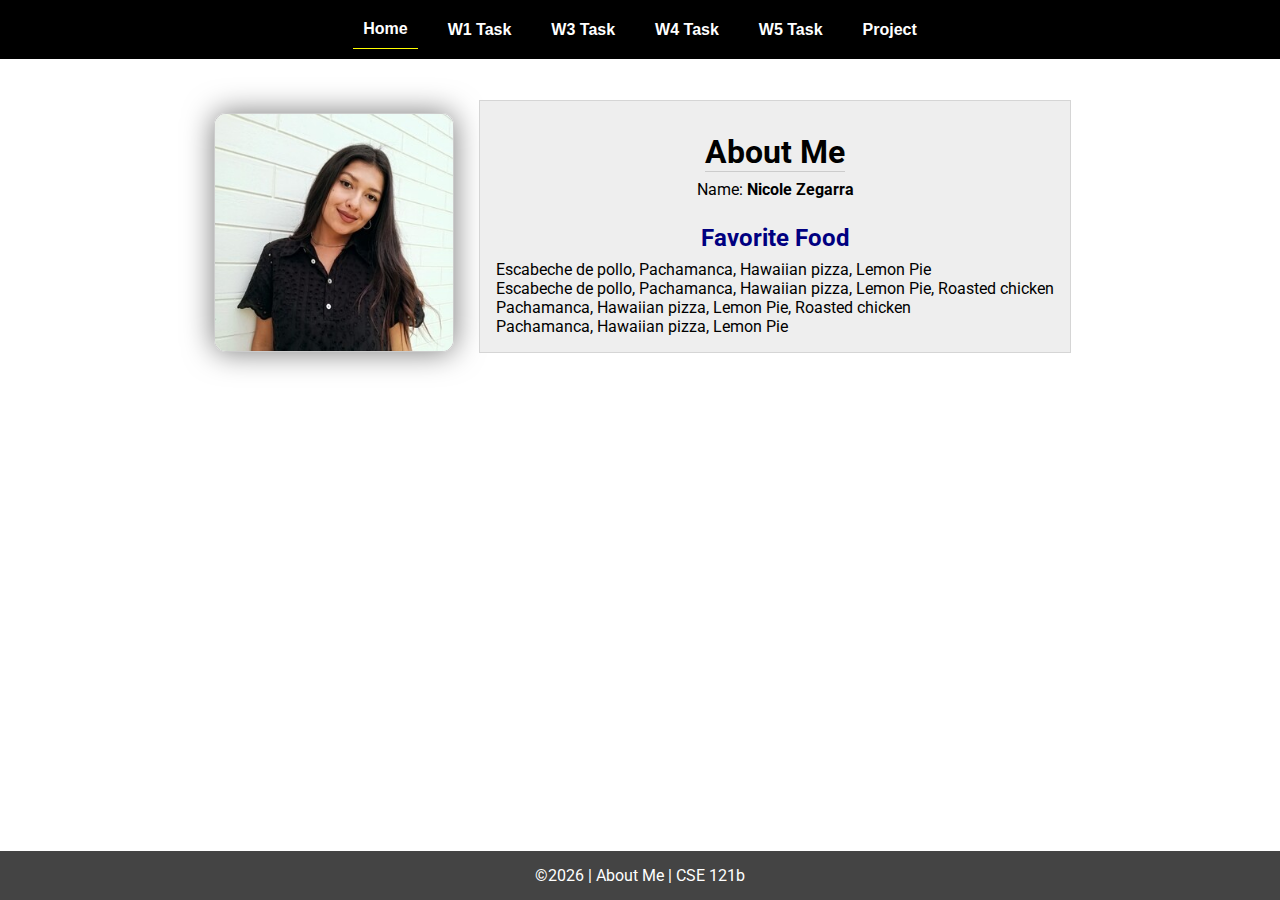
<file: index.html>
<!DOCTYPE html>
<html lang="en">

<head>
  <meta charset="UTF-8">
  <meta name="viewport" content="width=device-width, initial-scale=1.0">
  <title>About Me | CSE 121b | W02: Programming Tasks</title>
  <link rel="preconnect" href="https://fonts.googleapis.com">
  <link rel="preconnect" href="https://fonts.gstatic.com" crossorigin>
  <link href="https://fonts.googleapis.com/css2?family=Roboto:wght@400;600&display=swap"
    rel="stylesheet">
  <link rel="stylesheet" href="styles/main.css">
</head>

<body>
  <nav>
    <ul id="menu">
      <li><a id="toggleMenu">&equiv;</a></li>
      <li><a href="index.html" class="active">Home</a></li>
      <li><a href="w01-task.html">W1 Task</a></li>
      <li><a href="w03-task.html">W3 Task</a></li>
      <li><a href="w04-task.html">W4 Task</a></li>
      <li><a href="w05-task.html">W5 Task</a></li>
      <li><a href="project.html">Project</a></li>
    </ul>
  </nav>
  <main id="home">
    <picture>
      <img src="images/profileimage.jpg" alt="Placeholder Image">
    </picture>
    <section>
      <h1>About Me</h1>
      <div class="info">Name: <span id="name"></span></div>
      <h2>Favorite Food</h2>
      <div class="block" id="food"></div>
    </section>
  </main>
  <footer>
    &copy;<span id="year"></span> | About Me | CSE 121b
  </footer>
  <script src="scripts/main.js"></script>
  <script src="scripts/w02-task.js"></script>
</body>

</html>
</file>
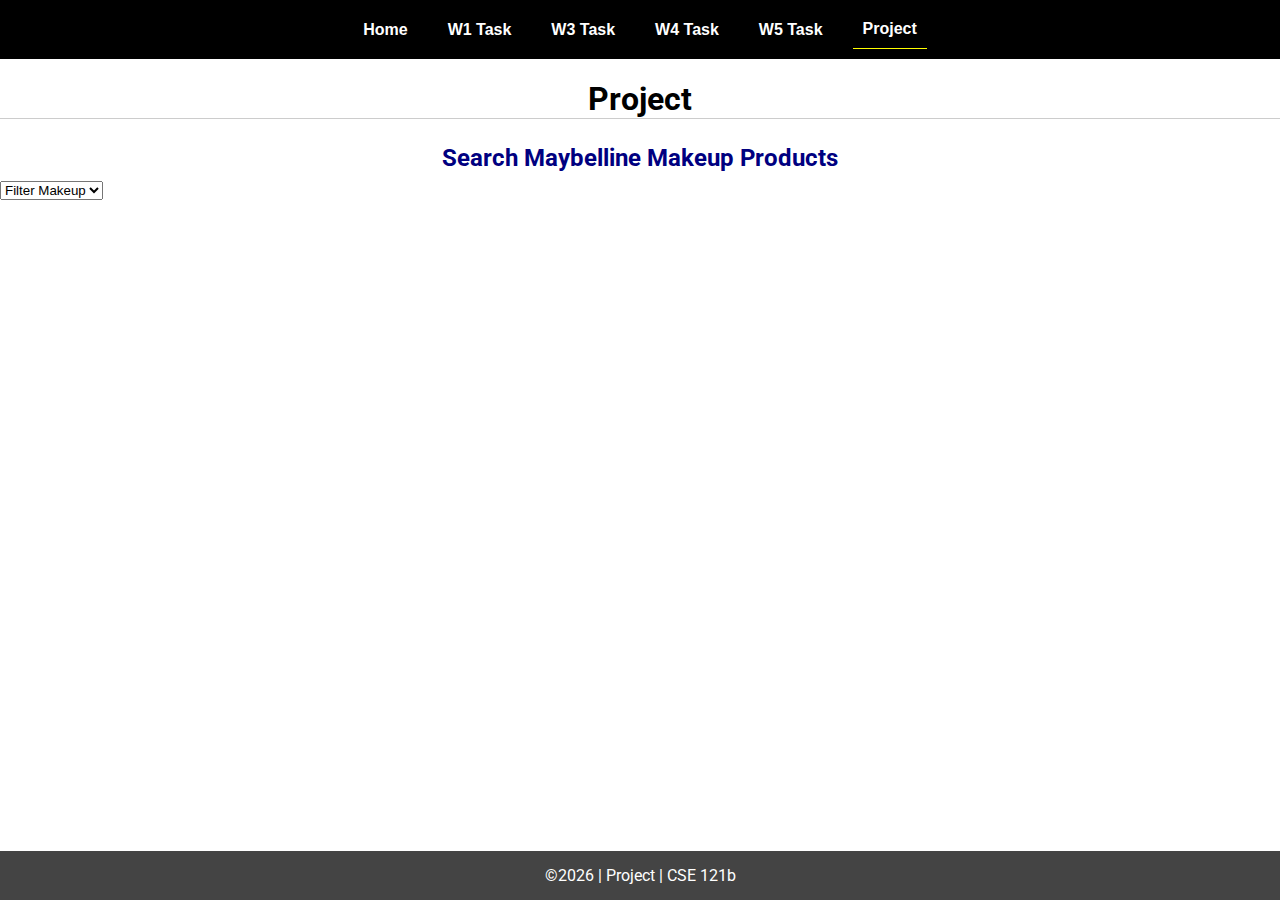
<file: project.html>
<!DOCTYPE html>
<html lang="en">

<head>
  <meta charset="UTF-8">
  <meta name="viewport" content="width=device-width, initial-scale=1.0">
  <meta http-equiv="Content-Security-Policy" content="upgrade-insecure-requests">
  <title>CSE 121b | Project</title>
  <link rel="preconnect" href="https://fonts.googleapis.com">
  <link rel="preconnect" href="https://fonts.gstatic.com" crossorigin>
  <link href="https://fonts.googleapis.com/css2?family=Roboto:wght@400;600&display=swap"
    rel="stylesheet">
  <link rel="stylesheet" href="styles/main.css">
</head>

<body>
  <nav>
    <ul id="menu">
      <li><a id="toggleMenu">&equiv;</a></li>
      <li><a href="index.html">Home</a></li>
      <li><a href="w01-task.html">W1 Task</a></li>
      <li><a href="w03-task.html">W3 Task</a></li>
      <li><a href="w04-task.html">W4 Task</a></li>
      <li><a href="w05-task.html">W5 Task</a></li>
      <li><a href="project.html" class="active">Project</a></li>
    </ul>
  </nav>
  <main id="gridly">
    <h1>Project</h1>
    <h2>Search Maybelline Makeup Products</h2>

    <select id="filtered" title="Choose a data filter.">
      <option value="" disabled selected>Filter Makeup</option>
      <option value="blush">Blush</option>
      <option value="mascara">Mascara</option>
      <option value="foundation">Foundation</option>
      <option value="eyeshadow">Eyeshadow</option>
      <option value="eyeliner">Eyeliner</option>
      <option value="lipstick">Lipstick</option>
      <option value="lip_liner">Lip liner</option>
      <option value="nail_polish">Nail polish</option>
      <option value="low_price">Low price</option>
      <option value="high_price">High price</option>
      <option value="all">No Filter</option>
    </select>

    <div id="Makeup">
    </div>
  </main>


  <footer>
    &copy;<span id="year"></span> | Project | CSE 121b
  </footer>
  <script src="scripts/main.js"></script>
  <script>
    document.getElementById("year").innerHTML = new Date().getFullYear();
  </script>
  <script src="scripts/project.js"></script>
</body>

</html>
</file>
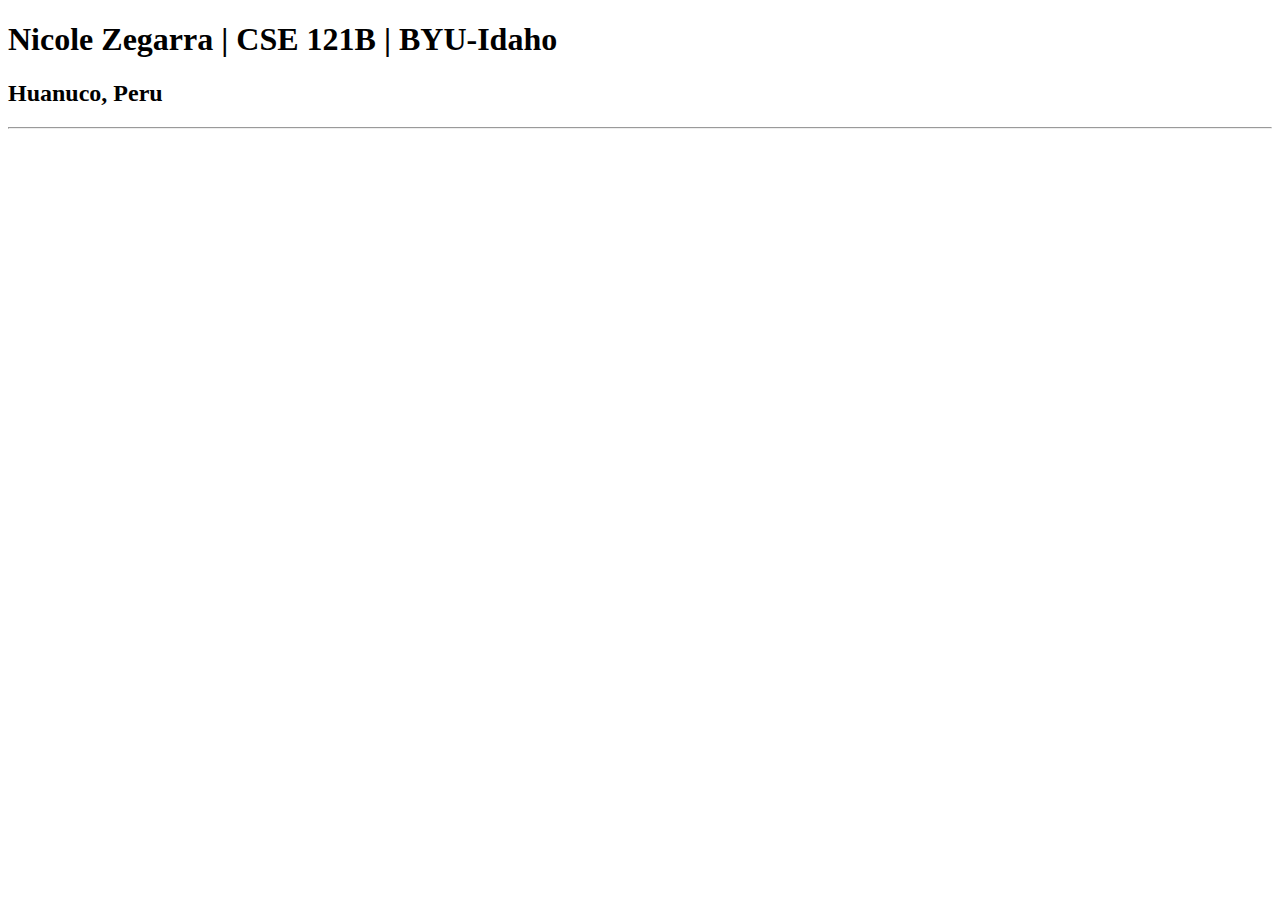
<file: test.html>
<!DOCTYPE html>
<html lang="en">
<head>
    <meta charset="UTF-8">
    <meta name="viewport" content="width=device-width, initial-scale=1.0">
    <title>Nicole Zegarra | CSE 121B | BYU-Idaho</title>
</head>
<body>
    <h1>Nicole Zegarra | CSE 121B | BYU-Idaho</h1>
    <h2>Huanuco, Peru</h2>
    <hr>
</body>
</html>
</file>
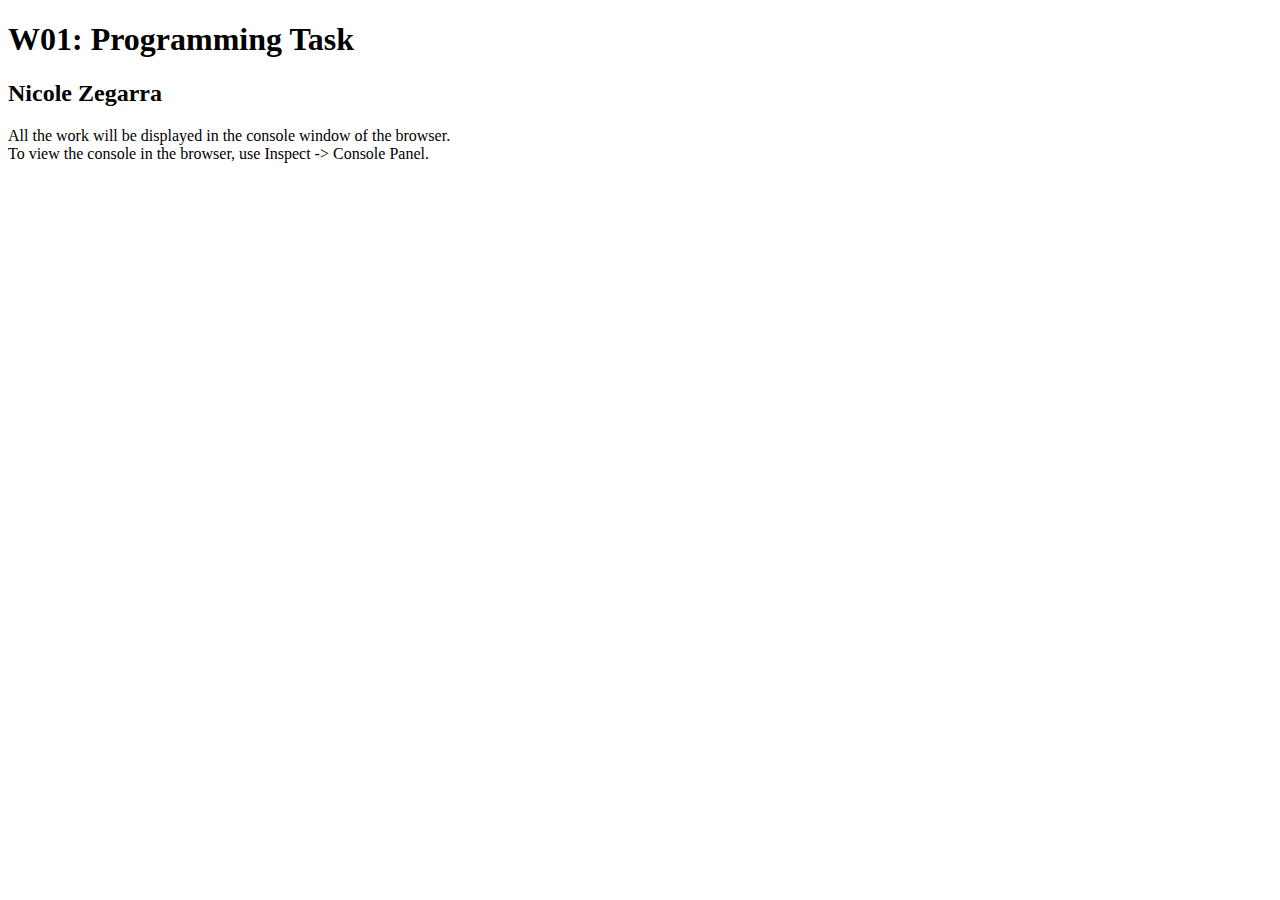
<file: w01-task.html>
<!DOCTYPE html>
<html lang="en">

<head>
  <meta charset="UTF-8">
  <meta name="viewport" content="width=device-width, initial-scale=1.0">
  <title>W01: Programming Task</title>
</head>

<body>
  <h1>W01: Programming Task</h1>
  <h2>Nicole Zegarra</h2>
  <p>All the work will be displayed in the console window of the browser.
    <br>To view the console in the browser, use Inspect -> Console Panel.
  </p>

  <script src="w01-task.js"></script>

</body>
</html>
</file>
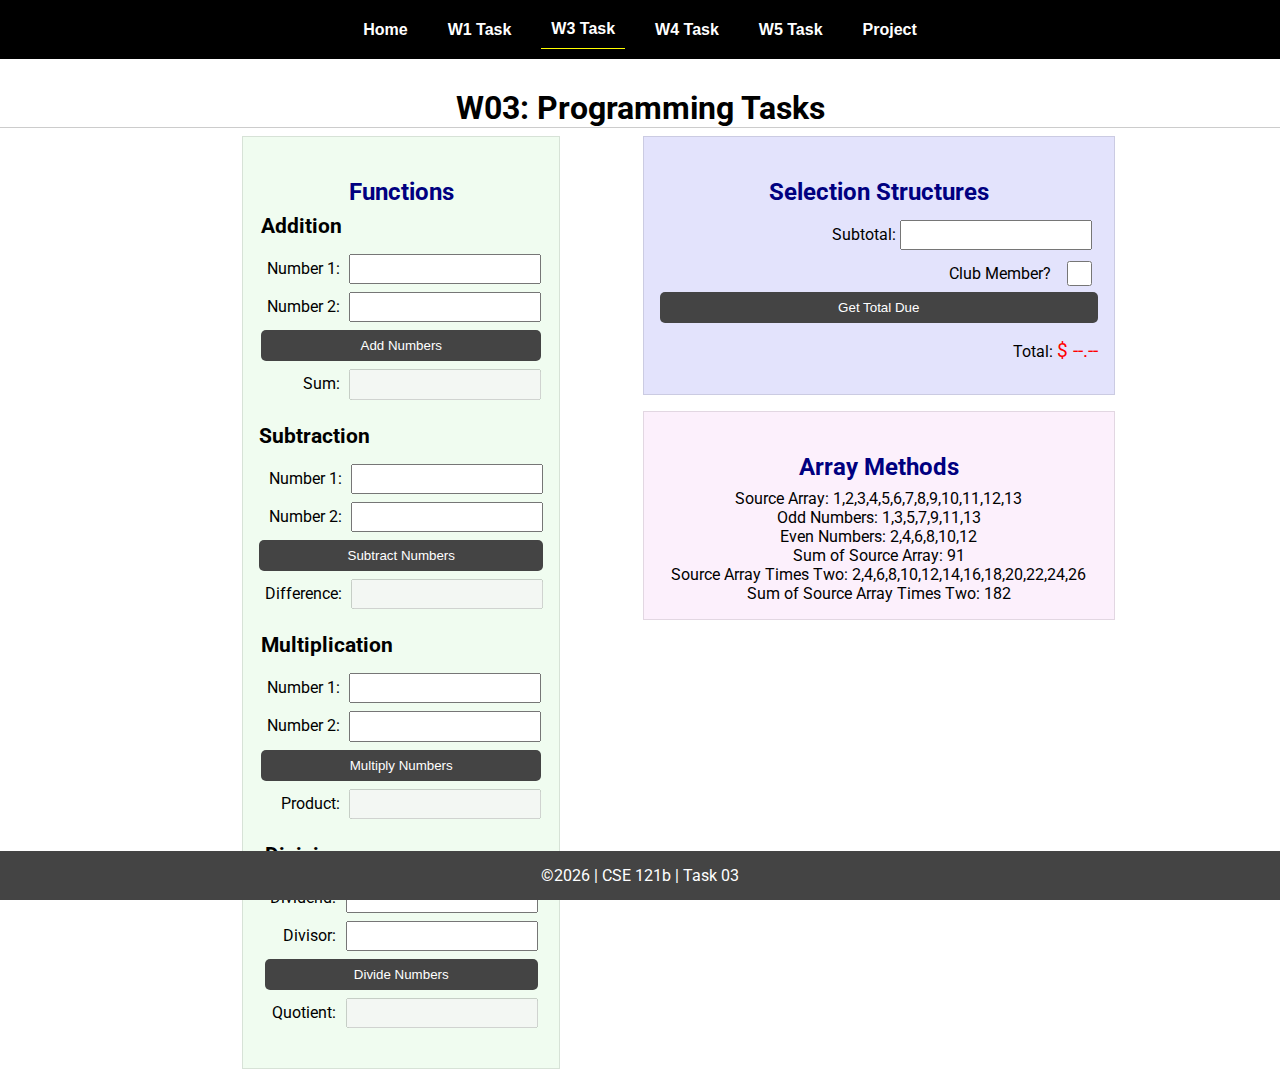
<file: w03-task.html>
<!DOCTYPE html>
<html lang="en">

<head>
    <meta charset="UTF-8">
    <meta name="viewport" content="width=device-width, initial-scale=1.0">
    <title>CSE 121b | W03: Programming Tasks</title>
    <link rel="preconnect" href="https://fonts.googleapis.com">
    <link rel="preconnect" href="https://fonts.gstatic.com" crossorigin>
    <link href="https://fonts.googleapis.com/css2?family=Roboto:wght@400;600&display=swap"
        rel="stylesheet">
    <link rel="stylesheet" href="styles/main.css">
</head>

<body>
    <nav>
        <ul id="menu">
            <li><a id="toggleMenu">&equiv;</a></li>
            <li><a href="index.html">Home</a></li>
            <li><a href="w01-task.html">W1 Task</a></li>
            <li><a href="w03-task.html" class="active">W3 Task</a></li>
            <li><a href="w04-task.html">W4 Task</a></li>
            <li><a href="w05-task.html">W5 Task</a></li>
            <li><a href="project.html">Project</a></li>
        </ul>
    </nav>>
    <header>
        <h1>W03: Programming Tasks</h1>
    </header>
    <main id="task3">
        <section id="section1">
            <h2>Functions</h2>
            <article>
                <h3>Addition</h3>
                <div>
                    <label for="add1">Number 1:</label>
                    <input type="text" id="add1" name="add1">
                </div>
                <div>
                    <label for="add2">Number 2:</label>
                    <input type="text" id="add2" name="add2">
                </div>
                <div>
                    <input type="button" id="addNumbers" value="Add Numbers">
                </div>
                <div>
                    <label for="sum">Sum:</label>
                    <input type="text" id="sum" name="sum" disabled>
                </div>
            </article>
            <article>
                <h3>Subtraction</h3>
                <div>
                    <label for="subtract1">Number 1:</label>
                    <input type="text" id="subtract1" name="subtract1">
                </div>
                <div>
                    <label for="subtract2">Number 2:</label>
                    <input type="text" id="subtract2" name="subtract2">
                </div>
                <div>
                    <input type="button" id="subtractNumbers" value="Subtract Numbers">
                </div>
                <div>
                    <label for="difference">Difference:</label>
                    <input type="text" id="difference" name="difference" disabled>
                </div>
            </article>
            <article>
                <h3>Multiplication</h3>
                <div>
                    <label for="factor1">Number 1:</label>
                    <input type="text" id="factor1" name="factor1">
                </div>
                <div>
                    <label for="factor2">Number 2:</label>
                    <input type="text" id="factor2" name="factor2">
                </div>
                <div>
                    <input type="button" id="multiplyNumbers" value="Multiply Numbers">
                </div>
                <div>
                    <label for="product">Product:</label>
                    <input type="text" id="product" name="product" disabled>
                </div>
            </article>
            <article>
                <h3>Division</h3>
                <div>
                    <label for="dividend">Dividend:</label>
                    <input type="text" id="dividend" name="dividend">
                </div>
                <div>
                    <label for="divisor">Divisor:</label>
                    <input type="text" id="divisor" name="divisor">
                </div>
                <div>
                    <input type="button" id="divideNumbers" value="Divide Numbers">
                </div>
                <div>
                    <label for="quotient">Quotient:</label>
                    <input type="text" id="quotient" name="quotient" disabled>
                </div>
            </article>
        </section>
        <div>
            <section id="section2">
                <h2>Selection Structures</h2>
                <label class="right">Subtotal:
                    <input type="number" id="subtotal" size="5">
                </label>
                <label class="middle right">
                    Club Member?
                    <input type="checkbox" id="member">
                </label>
                <div class="right">
                    <input type="button" id="getTotal" value="Get Total Due">
                </div>
                <div class="right">Total:
                    <span class="larger" id="total">$ --.--</span>
                </div>
            </section>
            <section id="section3">
                <h2>Array Methods</h2>
                <p>
                    Source Array: <span id="array"></span>
                </p>
                <p>
                    Odd Numbers: <span id="odds"></span>
                </p>
                <p>
                    Even Numbers: <span id="evens"></span>
                </p>
                <p>
                    Sum of Source Array: <span id="sumOfArray"></span>
                </p>
                <p>
                    Source Array Times Two: <span id="multiplied"></span>
                </p>
                <p>
                    Sum of Source Array Times Two: <span id="sumOfMultiplied"></span>
                </p>
            </section>
        </div>
    </main>
    <footer>
        &copy;<span id="year"></span> | CSE 121b | Task 03
    </footer>
    <script src="scripts/main.js"></script>
    <script>
        document.getElementById("year").innerHTML = new Date().getFullYear();
    </script>
    <script src="scripts/w03-task.js"></script>
</body>

</html>
</file>
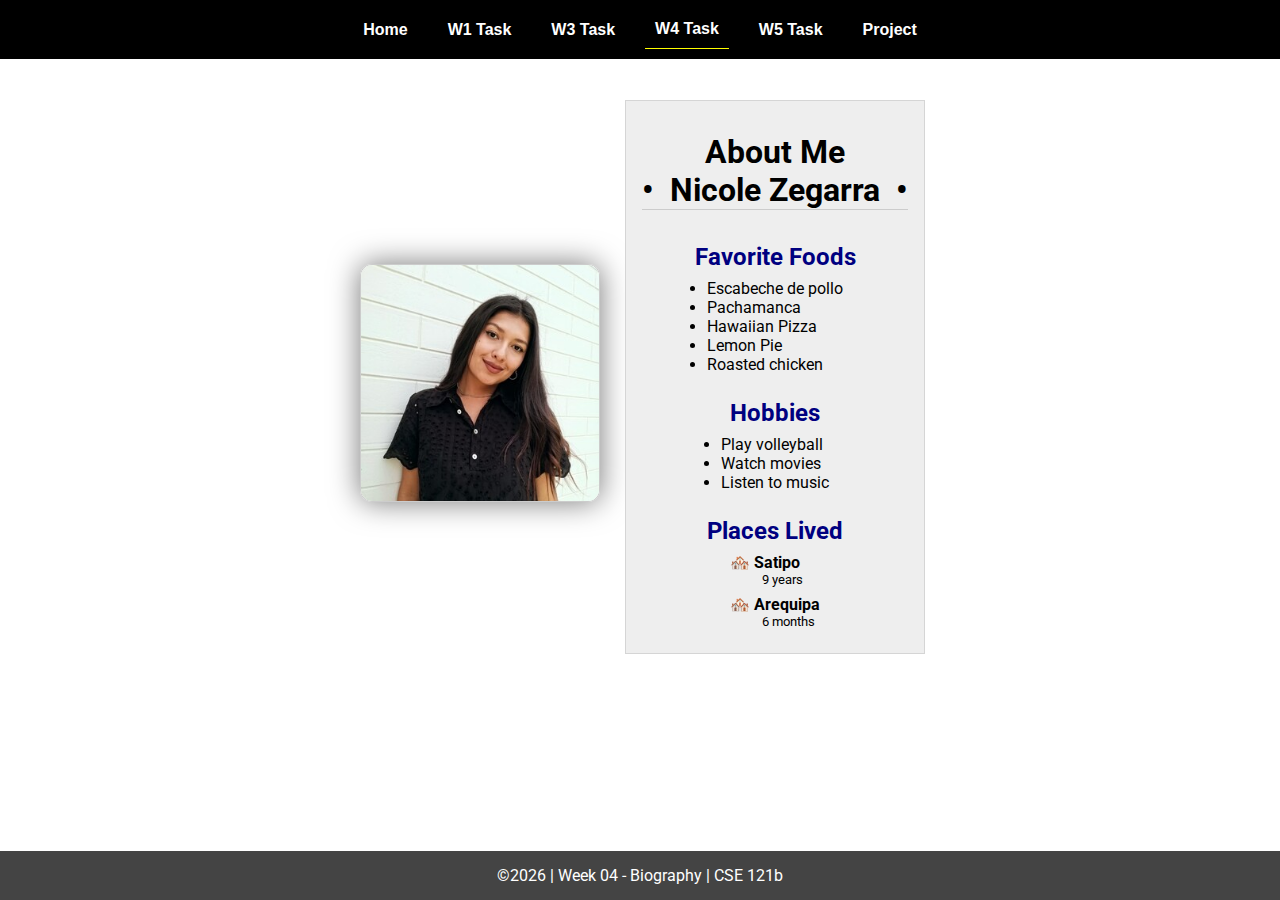
<file: w04-task.html>
<!DOCTYPE html>
<html lang="en">

<head>
  <meta charset="UTF-8">
  <meta name="viewport" content="width=device-width, initial-scale=1.0">
  <title>CSE 121b | W04: Programming Tasks</title>
  <link rel="preconnect" href="https://fonts.googleapis.com">
  <link rel="preconnect" href="https://fonts.gstatic.com" crossorigin>
  <link href="https://fonts.googleapis.com/css2?family=Roboto:wght@400;600&display=swap"
    rel="stylesheet">
  <link rel="stylesheet" href="styles/main.css">
</head>

<body>
  <nav>
    <ul id="menu">
      <li><a id="toggleMenu">&equiv;</a></li>
      <li><a href="index.html">Home</a></li>
      <li><a href="w01-task.html">W1 Task</a></li>
      <li><a href="w03-task.html">W3 Task</a></li>
      <li><a href="w04-task.html" class="active">W4 Task</a></li>
      <li><a href="w05-task.html">W5 Task</a></li>
      <li><a href="project.html">Project</a></li>
    </ul>
  </nav>
  <main id="home">
    <picture>
      <img id="photo" src="images/placeholder.png" alt="Placeholder Image">
    </picture>
    <section>
      <h1>About Me<br>• &nbsp;<span id="name"></span>&nbsp; •</h1>
      <h2>Favorite Foods</h2>
      <ul id="favorite-foods"></ul>
      <h2>Hobbies</h2>
      <ul id="hobbies"></ul>
      <h2>Places Lived</h2>
      <dl id="places-lived"></dl>
    </section>
  </main>

  <footer>
    &copy;<span id="year"></span> | Week 04 - Biography | CSE 121b
  </footer>
  <script src="scripts/main.js"></script>
  <script>
    document.getElementById("year").innerHTML = new Date().getFullYear();
  </script>
  <script src="scripts/w04-task.js"></script>
</body>

</html>
</file>
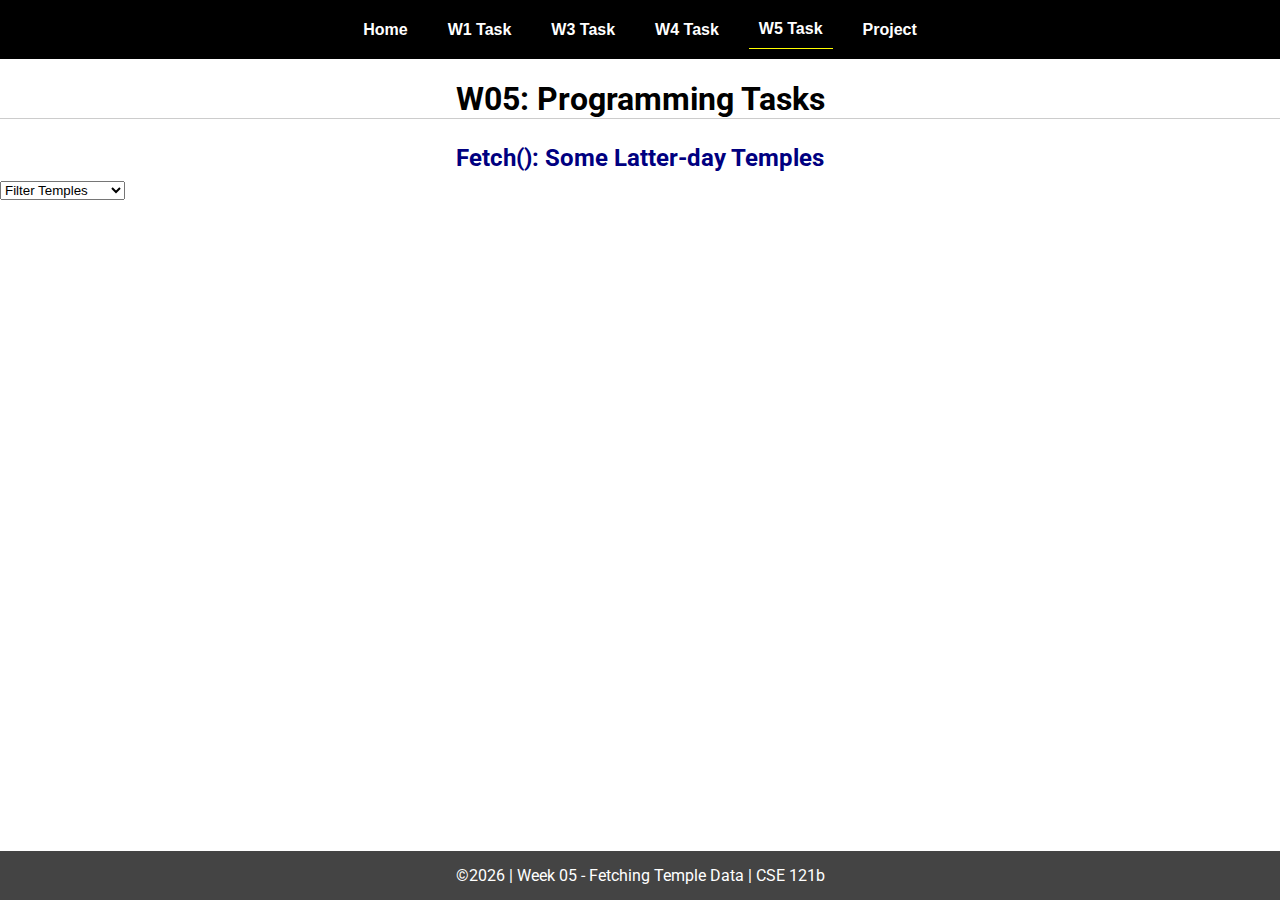
<file: w05-task.html>
<!DOCTYPE html>
<html lang="en">

<head>
  <meta charset="UTF-8">
  <meta name="viewport" content="width=device-width, initial-scale=1.0">
  <title>CSE 121b | W05: Programming Tasks</title>
  <link rel="preconnect" href="https://fonts.googleapis.com">
  <link rel="preconnect" href="https://fonts.gstatic.com" crossorigin>
  <link href="https://fonts.googleapis.com/css2?family=Roboto:wght@400;600&display=swap"
    rel="stylesheet">
  <link rel="stylesheet" href="styles/main.css">
</head>

<body>
  <nav>
    <ul id="menu">
      <li><a id="toggleMenu">&equiv;</a></li>
      <li><a href="index.html">Home</a></li>
      <li><a href="w01-task.html">W1 Task</a></li>
      <li><a href="w03-task.html">W3 Task</a></li>
      <li><a href="w04-task.html">W4 Task</a></li>
      <li><a href="w05-task.html" class="active">W5 Task</a></li>
      <li><a href="project.html">Project</a></li>
    </ul>
  </nav>
  <main id="gridly">
    <h1>W05: Programming Tasks</h1>
    <h2>Fetch(): Some Latter-day Temples</h2>

    <select id="filtered" title="Choose a data filter.">
      <option value="" disabled selected>Filter Temples</option>
      <option value="utah">Utah</option>
      <option value="notutah">Outside of Utah</option>
      <option value="older">Built Before 1950</option>
      <option value="all">No Filter</option>
    </select>

    <div id="temples">
    </div>
  </main>


  <footer>
    &copy;<span id="year"></span> | Week 05 - Fetching Temple Data | CSE 121b
  </footer>
  <script src="scripts/main.js"></script>
  <script>
    document.getElementById("year").innerHTML = new Date().getFullYear();
  </script>
  <script src="scripts/w05-task.js"></script>
</body>

</html>
</file>
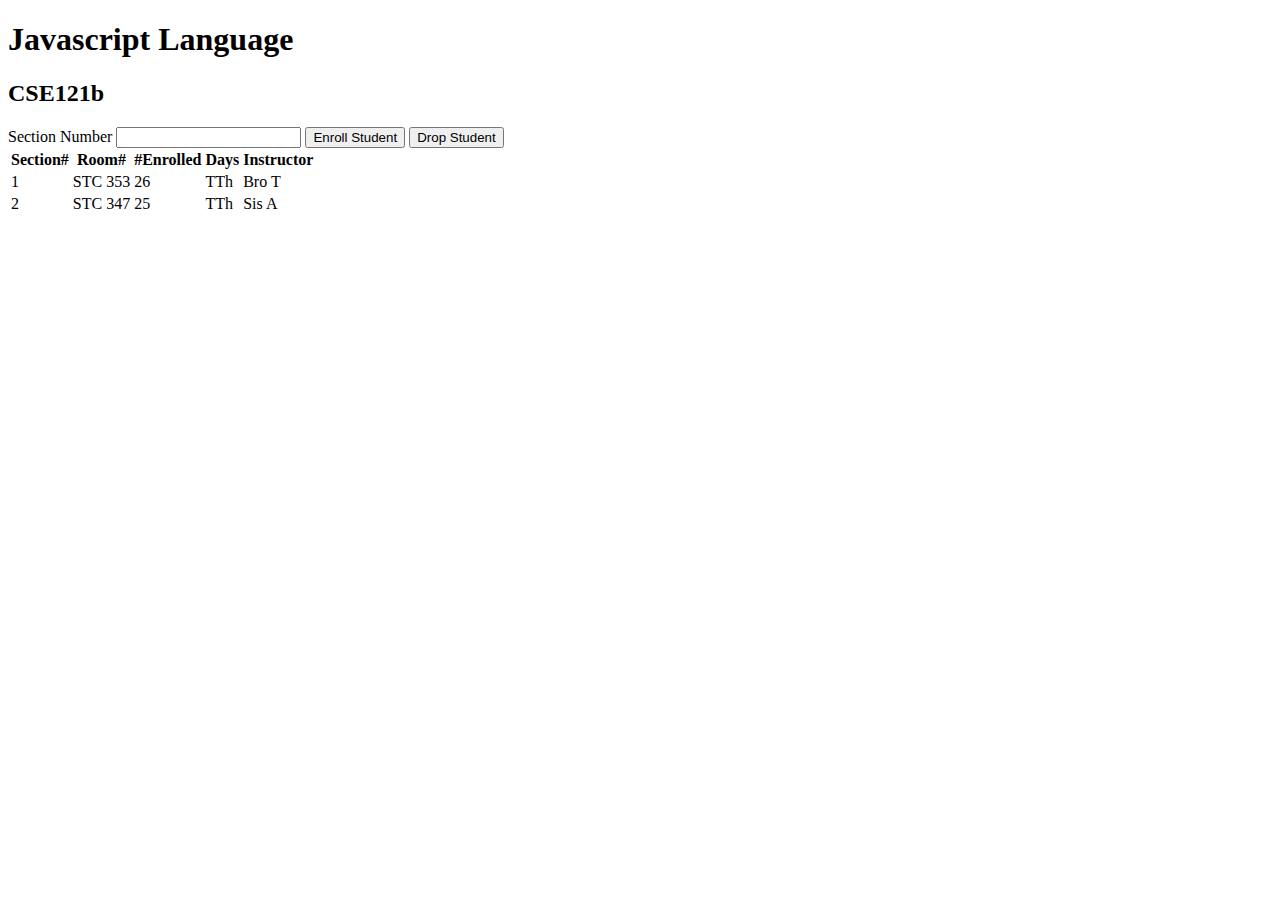
<file: ponder.activities/modules/modules.html>
<!-- modules.html -->
<!DOCTYPE html>
<html lang="en">
  <head>
    <meta charset="UTF-8" />
    <meta http-equiv="X-UA-Compatible" content="IE=edge" />
    <meta name="viewport" content="width=device-width, initial-scale=1.0" />
    <title>Courses and sections</title>
    <script src="modules.js" type="module"></script>
  </head>
  <body>
    <h1 id="courseName"></h1>
    <h2 id="courseCode"></h2>
    <label for="sectionNumber">Section Number</label>
    <input id="sectionNumber" />
    <button id="enrollStudent">Enroll Student</button>
    <button id="dropStudent">Drop Student</button>

    <table>
      <thead>
        <tr>
          <th>Section#</th>
          <th>Room#</th>
          <th>#Enrolled</th>
          <th>Days</th>
          <th>Instructor</th>
        </tr>
      </thead>
      <tbody id="sections"></tbody>
    </table>
  </body>
</html>
</file>
<file: styles/main.css>
/* Universal Selector */
* {
    margin: 0;
    padding: 0;
    box-sizing: border-box;
}

/* HTML Selectors */
body {
    font-family: 'Roboto', Helvetica, sans-serif;
}

nav {
    background-color: black;
    width: 100%;
    position: fixed;
    top: 0;
}

nav ul {
    display: flex;
    flex-direction: column;
    align-items: center;
    max-width: -moz-fit-content;
    max-width: fit-content;
    margin: 0 auto;
}

nav ul li {
    flex: 1 1 auto;
}

nav ul li:first-child {
    display: block;
    font-size: 2rem;
}

nav ul li:first-child a {
    padding: 1px 10px;
}

nav ul li {
    display: none;
    list-style: none;
    margin: 10px;
}

nav ul li a {
    display: block;
    padding: 10px;
    text-decoration: none;
    font-weight: 600;
    color: white;
    text-align: center;
    font-family: 'Arial Narrow', Arial, sans-serif;
}

nav ul li a:hover {
    background-color: #efefef;
    color: black;
}

h1,
h2 {
    text-align: center;
    margin: 1rem 0 .5rem;
}

h1 {
    border-bottom: 1px solid #ccc;
}

#gridly h1 {
    margin-top: 80px;
}

h2 {
    font-size: 1.5rem;
    color: navy;
    text-align: center;
    margin-top: 25px;
}

h3 {
    font-size: 1.3rem;
    margin-bottom: 1rem;
}

header {
    margin-top: 70px;
}

picture {
    margin: 0 auto;
}

picture img {
    width: 240px;
    height: auto;
    border-radius: 5%;
    border: 1px solid #ccc;
    box-shadow: 0 0 30px #777;
}

section {
    display: flex;
    flex-direction: column;
    align-items: center;
    margin: 0 auto 1rem;
    border: 1px solid rgba(0, 0, 0, .1);
    padding: 1rem;
    background-color: #eee;
}

article {
    margin-bottom: 1rem;
}

article div {
    margin-bottom: .5rem;
    text-align: right;
}

label {
    padding: .35rem;
}

input {
    padding: .35rem;
}

input[type="button"] {
    padding: .5rem;
    background-color: #444;
    color: white;
    border: none;
    border-radius: 5px;
    cursor: pointer;
    width: 100%
}

input[type="checkbox"] {
    width: 25px;
    height: 25px;
}

dt {
    font-weight: 700;
}

dt::before {
    content: "🏘️ ";
}

dd {
    margin: 0 0 .5rem 2rem;
    font-size: smaller;
}

footer {
    background-color: #444;
    color: white;
    padding: 15px;
    text-align: center;
    width: 100%;
    position: fixed;
    bottom: 0;
}

/* Class Selectors */
.active {
    border-bottom: 1px solid yellow;
}

.open li {
    display: block;
}

.block {
    display: block;
}

.larger {
    font-size: larger;
    color: red;
}

.right {
    width: 100%;
    text-align: right;
}

.middle {
    display: flex;
    align-items: center;
    justify-content: right;
    gap: 1rem;
}

/* ID Selectors */

#home {
    margin-top: 125px;
    display: grid;
    grid-template-columns: 1fr;
    grid-gap: 20px;
    align-items: center;
    justify-content: center;
}


#section1 {
    background-color: rgb(225, 250, 225, .5);
}

#section2 {
    background-color: rgba(200, 200, 250, 0.5);

}

#section2 div {
    margin-bottom: 1rem;
}

#section3 {
    background-color: rgb(250, 225, 250, .5);
}

#sortBy {
    appearance: none;
    display: flex;
    padding: .5rem;
    background-color: #eee;
    color: #444;
    font-weight: 700;
    margin: 1rem auto;
    width: 200px;
    border: 1px solid rgba(0, 0, 0, .2);
    text-align: center;
}

#sortBy option:disabled {
    font-style: italic;
    padding: 1rem;
    background-color: #111;
    color: #eee;
}

#temples {
    display: grid;
    grid-template-columns: repeat(auto-fit, minmax(320px, 1fr));
    grid-gap: .5rem;
    align-items: center;
    margin-bottom: 3rem;
}

#temples article {
    height: 250px;
    margin: .5rem;
    border: 1px solid rgba(0, 0, 0, .1);
    padding: 1rem;
    background-color: #eee;
    display: flex;
    flex-direction: column;
    align-items: center;
    justify-content: center;
}

#temples h4 {
    color: navy;
    font-size: smaller;
}


#temples img {
    width: 250px;
    height: auto;
    box-shadow: 0 0 30px #777;
    margin: .5rem;
}


/* Media Queries */
@media only screen and (min-width: 32.5em) {
    nav ul {
        flex-direction: row;
    }

    nav ul li:first-child {
        display: none;
    }

    nav ul li {
        display: block;
    }

    section {
        min-width: 300px;
    }

    #home {
        margin: 100px auto 20px;
        grid-template-columns: 250px 1fr;
        max-width: -moz-fit-content;
        max-width: fit-content;
    }

    #task3 {
        display: grid;
        grid-template-columns: 1fr 1fr;
        grid-gap: 5px;
        margin: 0 auto;
        max-width: 950px;
    }

}
</file>
